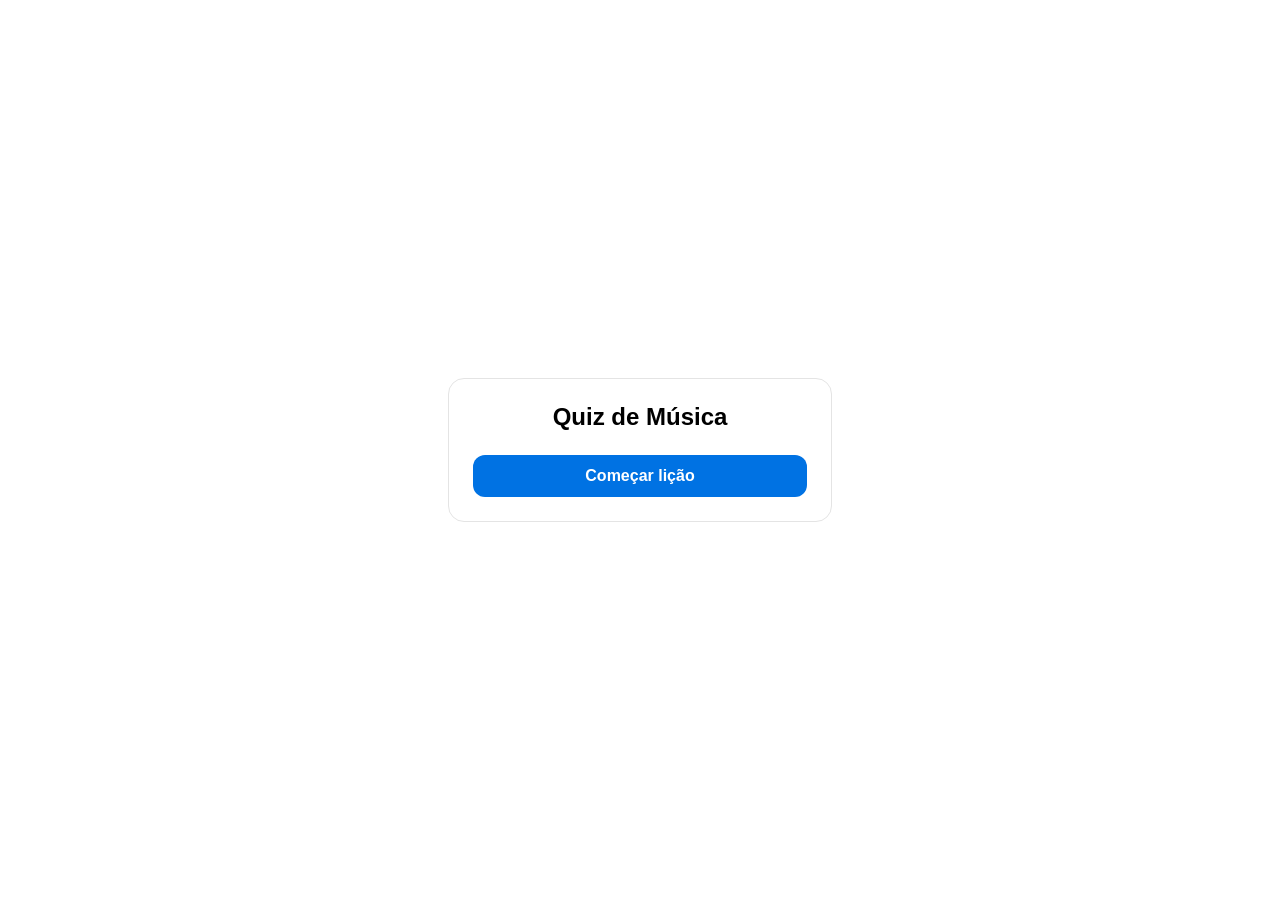
<file: index.html>
<!DOCTYPE html>
<html lang="pt-br">
    <head>
        <meta charset="UTF-8" />
		<meta name="viewport" content="width=device-width, initial-scale=1.0" />
		<title>Quiz de Música</title>
		<link rel="stylesheet" href="src/styles/global.css" />
    </head>
    <body>
        <main id="main">
            <div id="container">
                <h1 class="title-medium title">Quiz de Música</h1>
                <a class="primary-button button" href="lesson.html">Começar lição</a>
            </div>
        </main>
    </body>
</html>
</file>
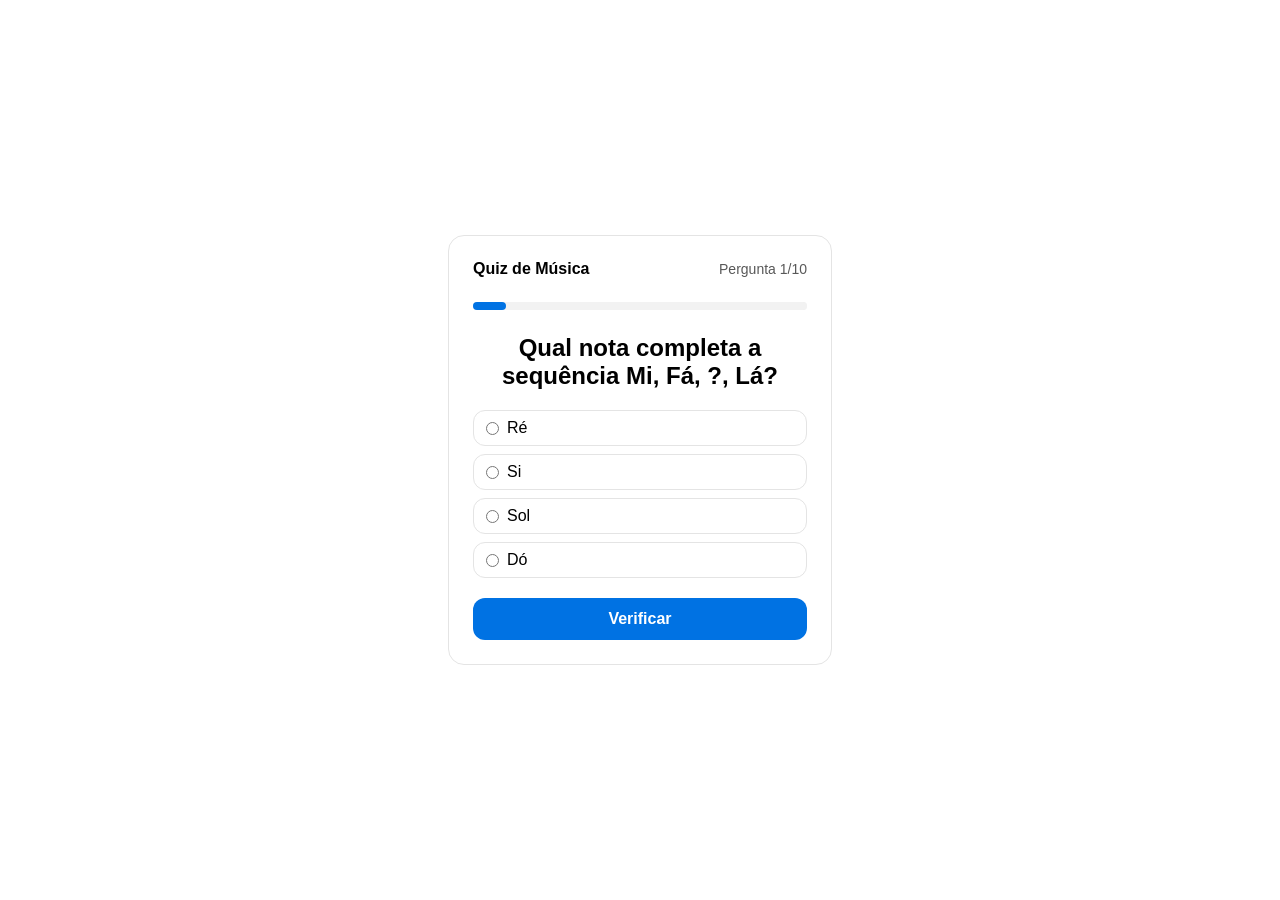
<file: lesson.html>
<!DOCTYPE html>
<html lang="pt-br">
    <head>
        <meta charset="UTF-8" />
		<meta name="viewport" content="width=device-width, initial-scale=1.0" />
		<title>Quiz de Música</title>
		<link rel="stylesheet" href="src/styles/global.css" />
		<script type="module" src="src/scripts/app.js" defer></script>
    </head>
    <body>
        <main id="main">
            <div id="container">
                <div id="title-area">
                    <h1 class="title-small title">Quiz de Música</h1>
                    <p class="paragraph">Pergunta <span id="question-counter">0/0</span></p>
                </div>
                <progress id="progress-bar" value="0" max="10"></progress>
                <form id="form">
                    <h2 id="question" class="title-medium title">Carregando pergunta...</h2>
                    <div id="options"></div>
                    <button type="submit" id="lesson-button" class="primary-button button">Verificar</button>
                </form>
                <p id="feedback" class="paragraph" aria-live="polite" hidden></p>
            </div>
        </main>
    </body>
</html>
</file>
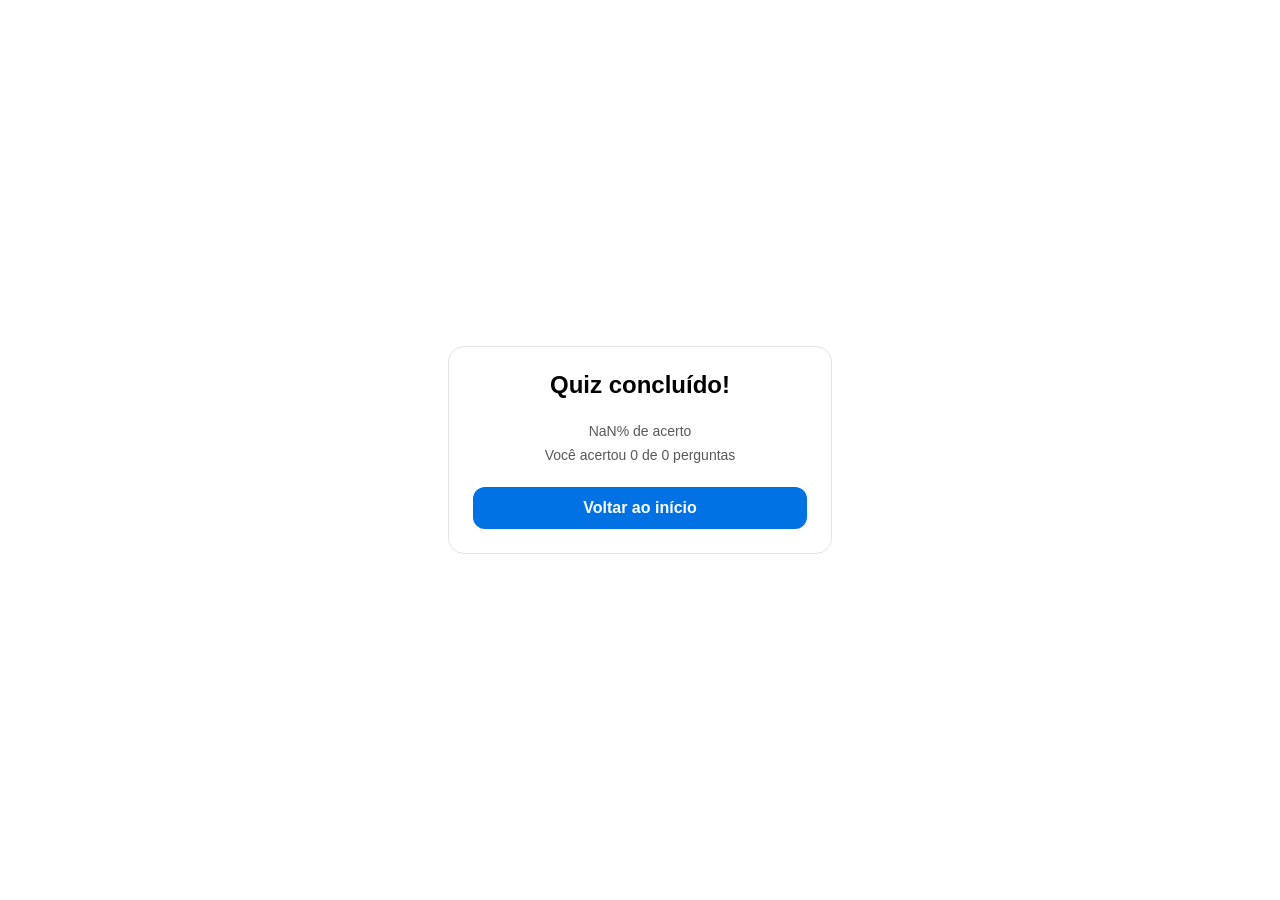
<file: result.html>
<!DOCTYPE html>
<html lang="pt-br">
    <head>
        <meta charset="UTF-8" />
		<meta name="viewport" content="width=device-width, initial-scale=1.0" />
		<title>Quiz de Música</title>
		<link rel="stylesheet" href="src/styles/global.css" />
        <script type="module" src="src/scripts/result.js" defer></script>
    </head>
    <body>
        <main id="main">
            <div id="container">
                <h1 class="title-medium title">Quiz concluído!</h1>
                <div id="result">
                    <p class="paragraph">
                        <span id="percentage">0%</span>
                        de acerto
                    </p>
                    <p class="paragraph">
                        Você acertou
                        <span id="correct-answers">0</span>
                        de
                        <span id="total-questions">0</span>
                        perguntas
                    </p>
                </div>
                <a class="primary-button button" href="index.html">
                    Voltar ao início
                </a>
            </div>
        </main>
    </body>
</html>
</file>
<file: src/styles/global.css>
:root {
	--color-accent: #0072e3;
	--color-border: #e4e4e4;
	--color-shadow: #d9d9d9;
	--color-surface: #fff;
    --color-surface-hover: #f2f2f2;
	--color-text-primary: #000;
	--color-text-secondary: #585858;
}

* {
	margin: 0;
	padding: 0;
	box-sizing: border-box;
	font-family: sans-serif;
}

#main {
	align-items: center;
	background-color: var(--color-surface);
	display: flex;
	justify-content: center;
	min-height: 100vh;
	padding: 1.5rem;
}

#container {
	background-color: var(--color-surface);
    border: 1px solid var(--color-border);
	border-radius: 1rem;
    display: flex;
    flex-direction: column;
	gap: 1.5rem;
	padding: 1.5rem;
	width: min(100%, 24rem);
}

#title-area {
    align-items: center;
    display: flex;
    justify-content: space-between;
}

.title-medium {
    font-size: 1.5rem;
    text-align: center;
}

.title-small {
    font-size: 1rem;
}

.title {
    color: var(--color-text-primary);
}

.paragraph {
    color: var(--color-text-secondary);
    font-size: 0.875rem;
}

progress[value] {
    -webkit-appearance: none;
    -moz-appearance: none;
    appearance: none;
    background: var(--color-surface-hover);
    border: none;
    border-radius: 10em;
    width: 100%;
    height: 8px;
}

progress[value]::-webkit-progress-bar {
    background: var(--color-surface-hover);
    border-radius: 10em;
}

progress[value]::-webkit-progress-value {
    background: var(--color-accent);
    border-radius: 10em;
}

progress[value]::-moz-progress-bar {
    background: var(--color-accent);
    border-radius: 10em;
}   

#form {
    display: flex;
    flex-direction: column;
    gap: 1.25rem;
}

#options {
    display: flex;
    flex-direction: column;
    gap: 0.5rem;
}

.option {
    align-items: center;
    border: 1px solid var(--color-border);
    border-radius: 0.75rem;
    display: flex;
    gap: 0.5rem;
    padding-block: 0.5rem;
    padding-inline: 0.75rem;
}

.primary-button {
    background-color: var(--color-accent);
    color: var(--color-surface);
}

.secondary-button {
    background-color: transparent;
    color: var(--color-text-primary);
}

.button {
    border: none;
    border-radius: 0.75rem;
    cursor: pointer;
    font-size: 1rem;
    font-weight: bold;
    padding-block: 0.75rem;
    padding-inline: 1rem;
    text-align: center;
    text-decoration: none;
}

#result {
    display: flex;
    flex-direction: column;
    gap: 0.5rem;
    text-align: center;
}
</file>
